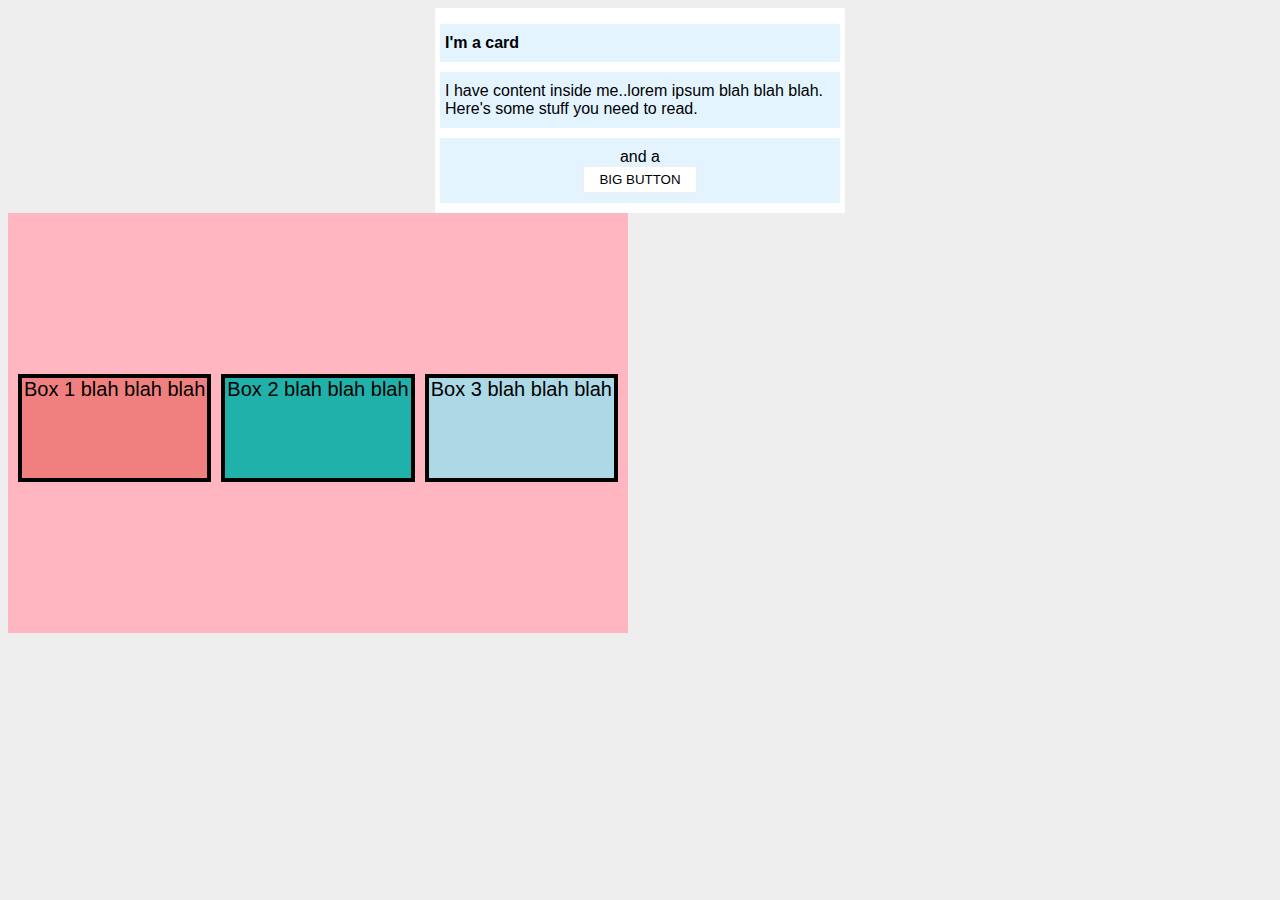
<file: foundations/block-and-inline/02-margin-and-padding-2/index.html>
<!DOCTYPE html>
<html lang="en">
  <head>
    <meta charset="UTF-8">
    <meta http-equiv="X-UA-Compatible" content="IE=edge">
    <meta name="viewport" content="width=device-width, initial-scale=1.0">
    <title>Margin and Padding exercise 2</title>
    <link rel="stylesheet" href="style.css">
  </head>
  <body>
    <div class="card">
      <h1 class="title">I'm a card</h1>
      <div class="content">I have content inside me..lorem ipsum blah blah blah. Here's some stuff you need to read.</div>
      <div class="button-container">and a <button>BIG BUTTON</button></div>
    </div>
    <div class="flex-container">  
      <div class="box1">Box 1 blah blah blah</div>
      <div class="box2">Box 2 blah blah blah</div>
      <div class="box3">Box 3 blah blah blah</div>
    </div>
  </body>
</html>
</file>
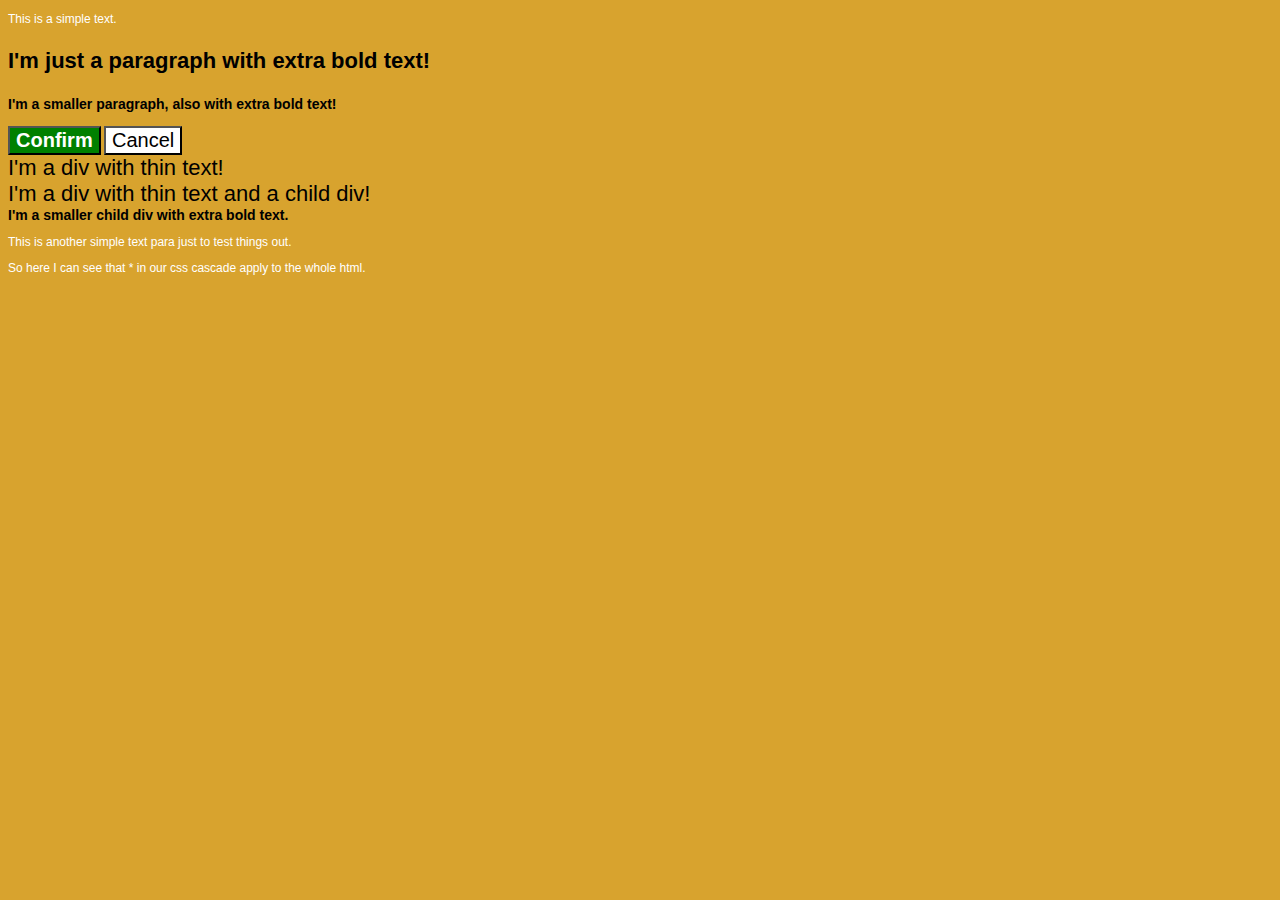
<file: foundations/cascade/01-cascade-fix/index.html>
<!DOCTYPE html>
<html lang="en">
  <head>
    <meta charset="UTF-8">
    <meta http-equiv="X-UA-Compatible" content="IE=edge">
    <meta name="viewport" content="width=device-width, initial-scale=1.0">
    <title>Fix the Cascade</title>
    <link rel="stylesheet" href="style.css">
  </head>
  <body>
    <p> This is a simple text.</p>

    <p class="para">I'm just a paragraph with extra bold text!</p>
    <p class="para small-para">I'm a smaller paragraph, also with extra bold text!</p>

    <button id="confirm-button" class="button confirm">Confirm</button>
    <button id="cancel-button" class="button cancel">Cancel</button>

    <div class="text">I'm a div with thin text!</div>
    <div class="text">I'm a div with thin text and a child div!
      <div class="text child">I'm a smaller child div with extra bold text.</div>
    </div>

    <p> This is another simple text para just to test things out.</p>
    <p> So here I can see that * in our css cascade apply to the whole html.</p>
  </body>
</html>
</file>
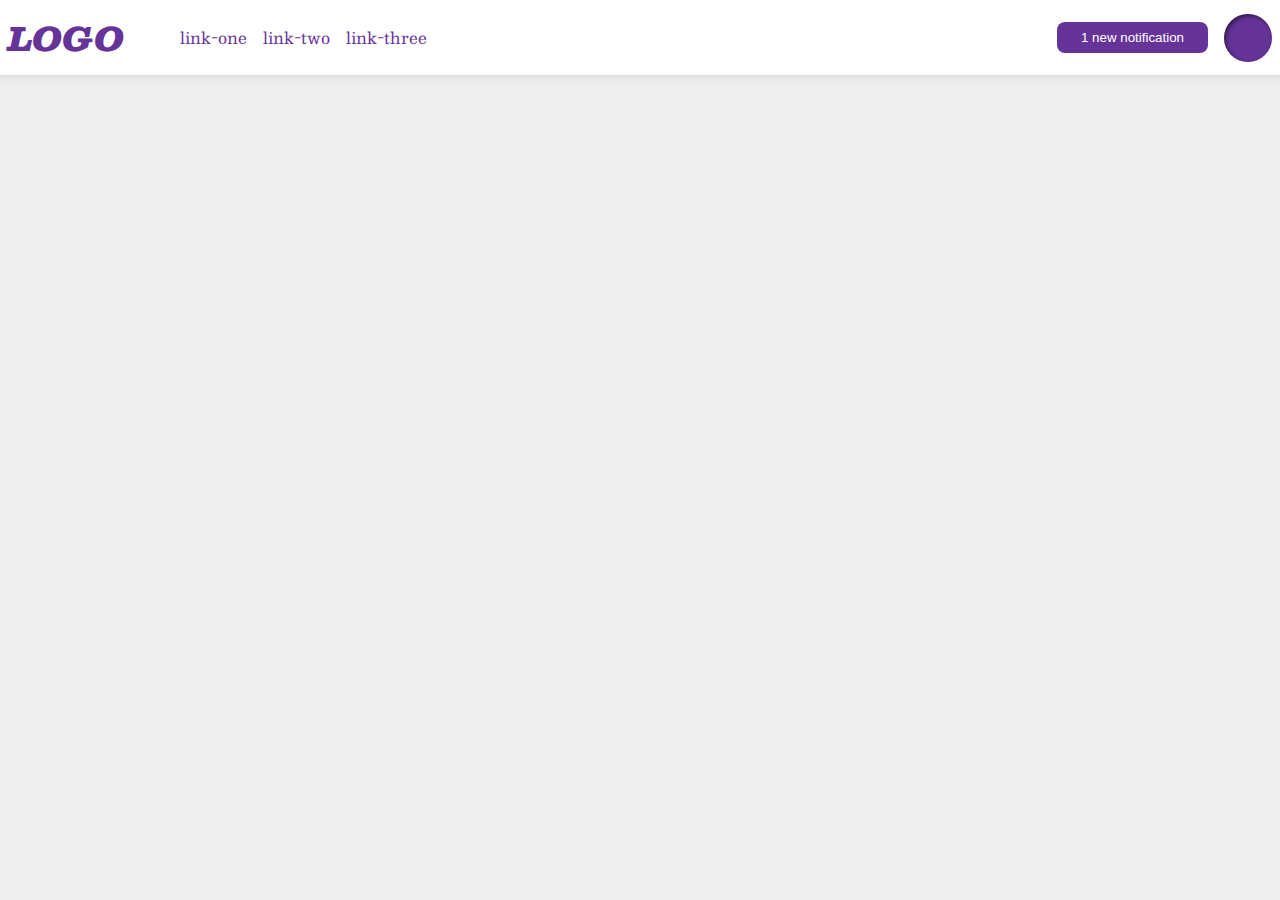
<file: foundations/flex/03-flex-header-2/index.html>
<!DOCTYPE html>
<html lang="en">
  <head>
    <meta charset="UTF-8">
    <meta http-equiv="X-UA-Compatible" content="IE=edge">
    <meta name="viewport" content="width=device-width, initial-scale=1.0">
    <title>Flex Header 2</title>
    <link rel="stylesheet" href="style.css">
  </head>
  <body>
    <div class="header">
     <div class="left">
      <div class="logo">
        LOGO </div>
      <ul class="links">
        <li><a href="https://google.com">link-one</a></li>
        <li><a href="https://google.com">link-two</a></li>
        <li><a href="https://google.com">link-three</a></li>
      </ul>
     </div>
     <div class="right"> 
        <button class="notifications">
        1 new notification </button>
        <div class="profile-image"></div>
     </div>
    </div>
  </body>
</html>
</file>
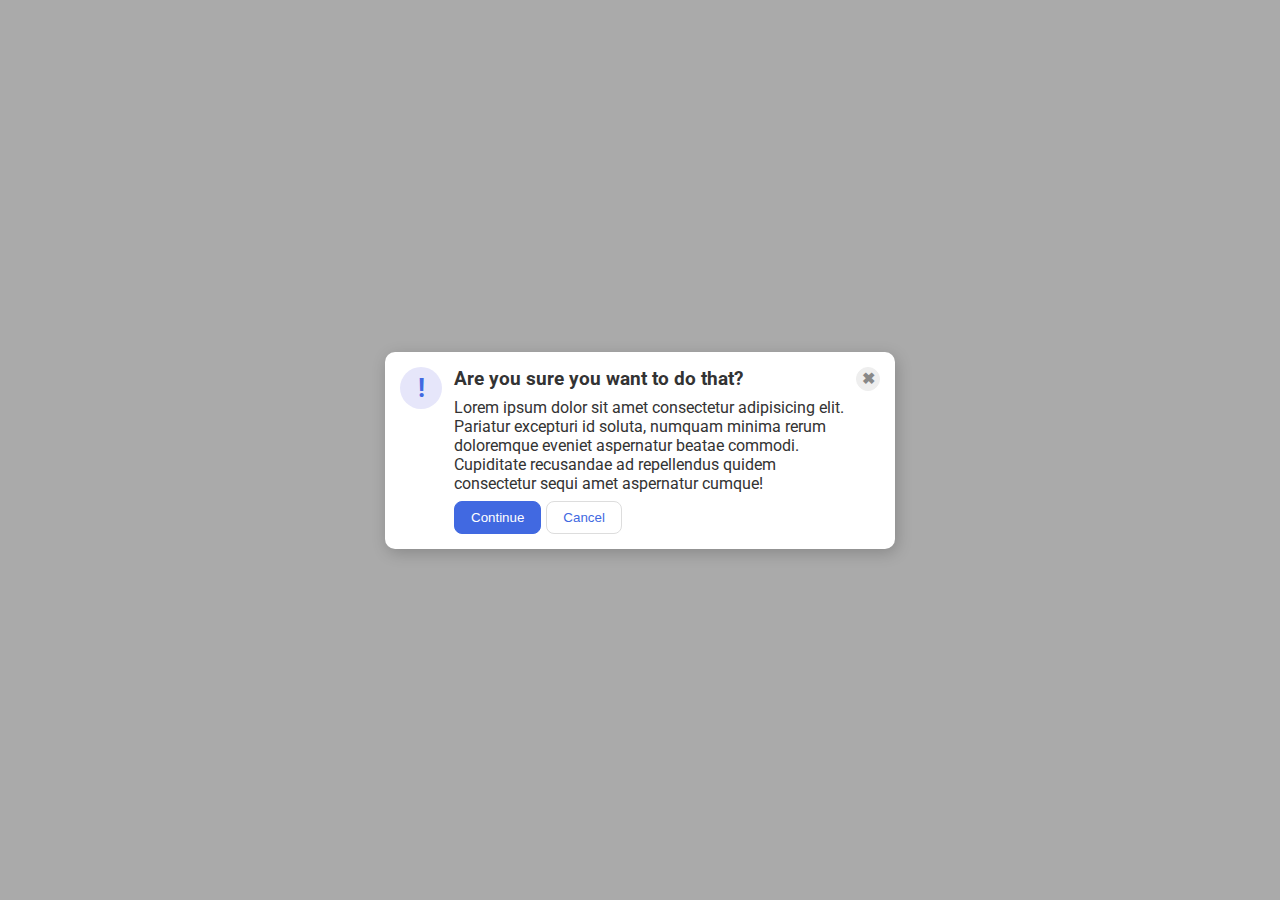
<file: foundations/flex/05-flex-modal/index.html>
<!DOCTYPE html>
<html lang="en">
  <head>
    <meta charset="UTF-8">
    <meta http-equiv="X-UA-Compatible" content="IE=edge">
    <meta name="viewport" content="width=device-width, initial-scale=1.0">
    <link rel="stylesheet" href="style.css">
    <title>Modal</title>
  </head>
  <body>
    <div class="modal">
      <div class="icon">!</div>
        <div class="container"> 
          <div class="header">Are you sure you want to do that?</div>
          <div class="text">Lorem ipsum dolor sit amet consectetur adipisicing elit. Pariatur excepturi id soluta, numquam minima rerum doloremque eveniet aspernatur beatae commodi. Cupiditate recusandae ad repellendus quidem consectetur sequi amet aspernatur cumque!</div>
          <div class="buttons"> 
            <button class="continue">Continue</button>
            <button class="cancel">Cancel</button>
          </div>
        </div>
      <button class="close-button">✖</button>
    </div>
  </body>
</html>
</file>
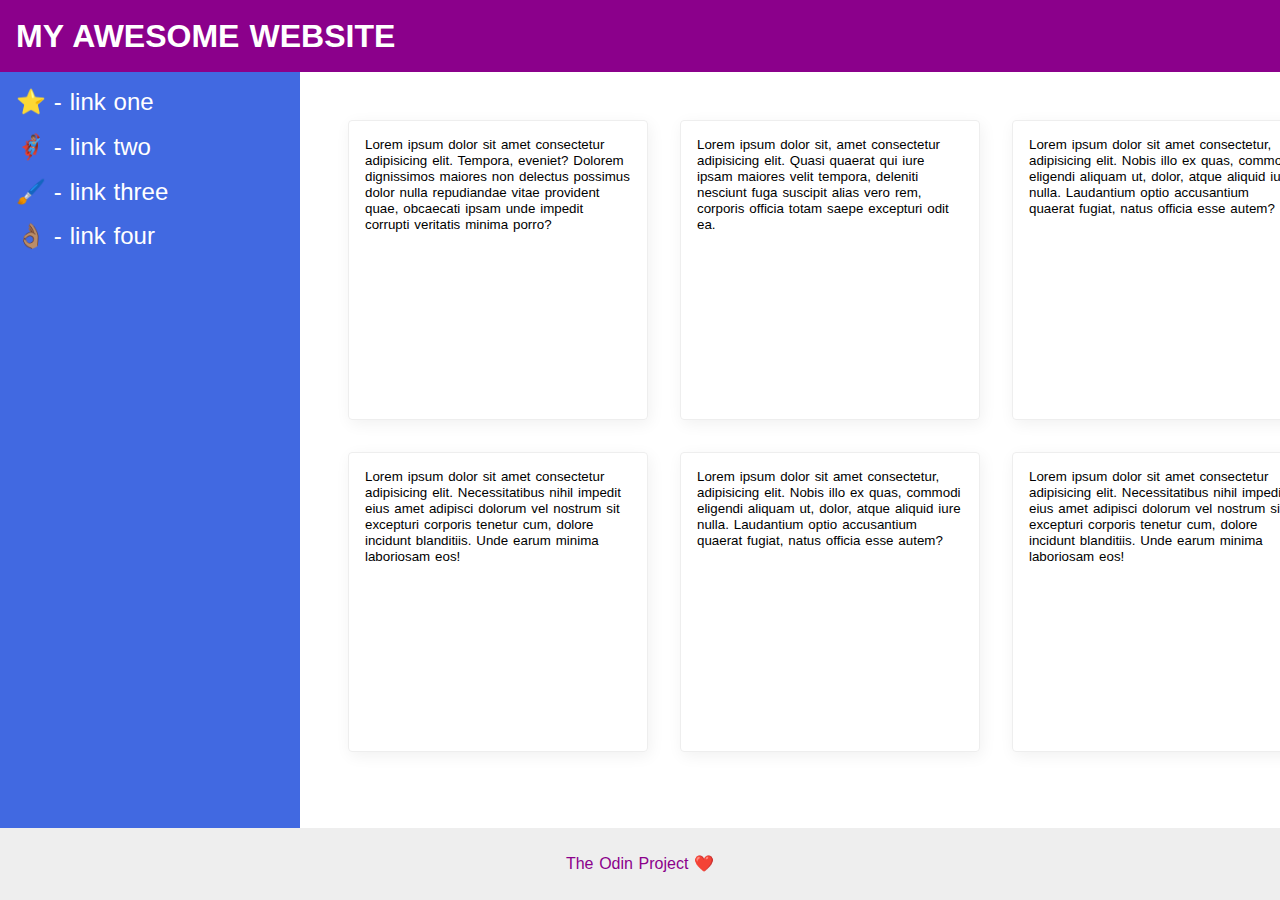
<file: foundations/flex/07-flex-layout-2/index.html>
<!DOCTYPE html>
<html lang="en">
  <head>
    <meta charset="UTF-8">
    <meta http-equiv="X-UA-Compatible" content="IE=edge">
    <meta name="viewport" content="width=device-width, initial-scale=1.0">
    <title>The Holy Grail</title>
    <link rel="stylesheet" href="style.css">
  </head>
  <body>
    <div class="header">
      <h1>MY AWESOME WEBSITE</h1>
    </div>
    <section> 
      <div class="sidebar">
        <ul>
          <li><a href="#">⭐ - link one</a></li>
          <li><a href="#">🦸🏽‍♂️ - link two</a></li>
          <li><a href="#">🖌️ - link three</a></li>
          <li><a href="#">👌🏽 - link four</a></li>
        </ul>
      </div>
        <div class="container"> 
          <div class="card">Lorem ipsum dolor sit amet consectetur adipisicing elit. Tempora, eveniet? Dolorem dignissimos maiores non delectus possimus dolor nulla repudiandae vitae provident quae, obcaecati ipsam unde impedit corrupti veritatis minima porro?</div>
          <div class="card">Lorem ipsum dolor sit, amet consectetur adipisicing elit. Quasi quaerat qui iure ipsam maiores velit tempora, deleniti nesciunt fuga suscipit alias vero rem, corporis officia totam saepe excepturi odit ea.</div>
          <div class="card">Lorem ipsum dolor sit amet consectetur, adipisicing elit. Nobis illo ex quas, commodi eligendi aliquam ut, dolor, atque aliquid iure nulla. Laudantium optio accusantium quaerat fugiat, natus officia esse autem?</div>
          <div class="card">Lorem ipsum dolor sit amet consectetur adipisicing elit. Necessitatibus nihil impedit eius amet adipisci dolorum vel nostrum sit excepturi corporis tenetur cum, dolore incidunt blanditiis. Unde earum minima laboriosam eos!</div>
          <div class="card">Lorem ipsum dolor sit amet consectetur, adipisicing elit. Nobis illo ex quas, commodi eligendi aliquam ut, dolor, atque aliquid iure nulla. Laudantium optio accusantium quaerat fugiat, natus officia esse autem?</div>
          <div class="card">Lorem ipsum dolor sit amet consectetur adipisicing elit. Necessitatibus nihil impedit eius amet adipisci dolorum vel nostrum sit excepturi corporis tenetur cum, dolore incidunt blanditiis. Unde earum minima laboriosam eos!</div>
        </div>
    </section>
    <div class="footer">
      The Odin Project ❤️
    </div>
  </body>
</html>
</file>
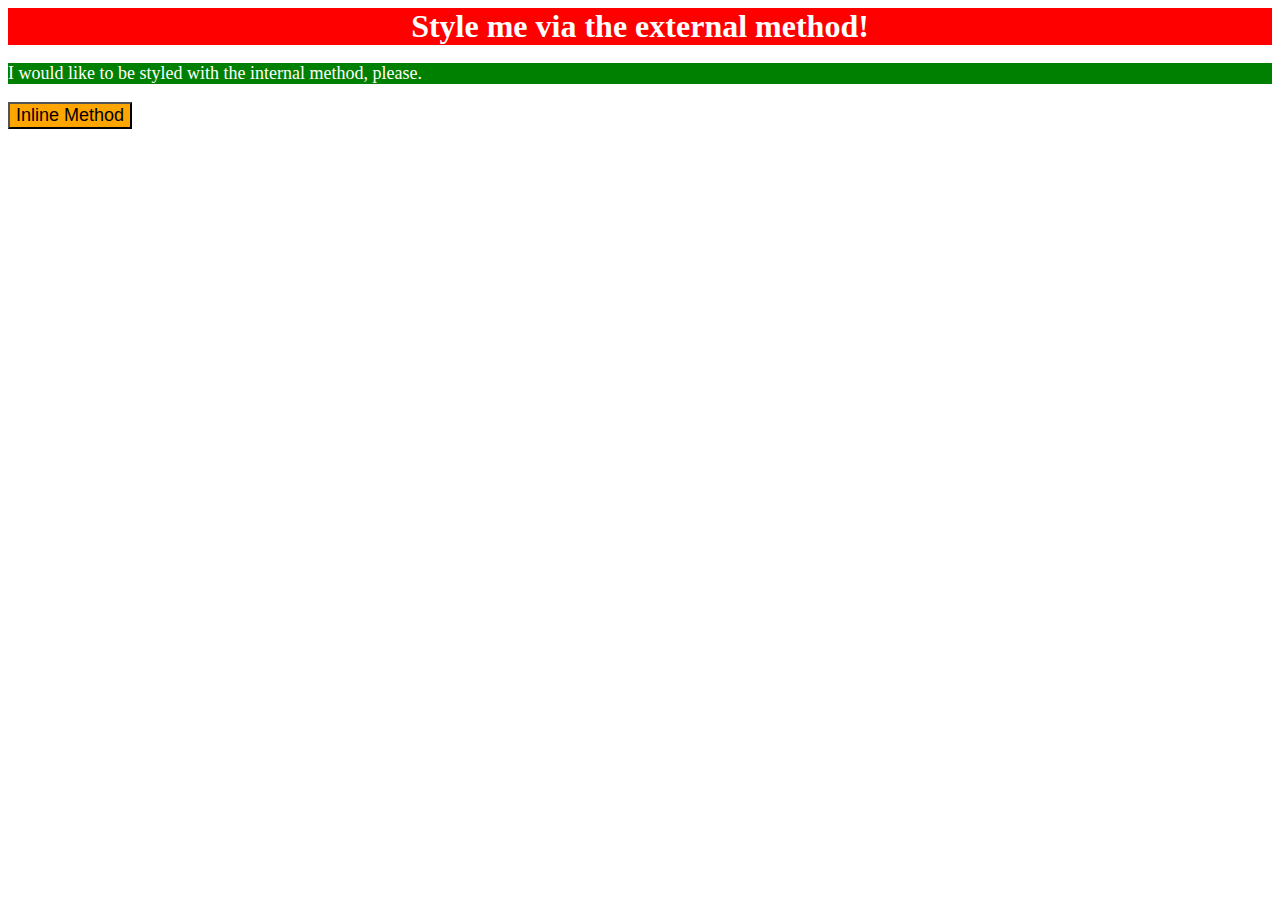
<file: foundations/intro-to-css/01-css-methods/index.html>
<!DOCTYPE html>
<html lang="en">
  <head>
    <meta charset="UTF-8">
    <meta http-equiv="X-UA-Compatible" content="IE=edge">
    <meta name="viewport" content="width=device-width, initial-scale=1.0">

    <link rel="stylesheet" href="styles.css">

    <style>
      p {
        color: white;
        background-color: green;
        font-size: 18px;
      }
    </style>

    <title>Methods for Adding CSS</title>
  </head>
  <body>
    <div>Style me via the external method!</div>
    <p>I would like to be styled with the internal method, please.</p>
    <button style="background-color: orange; font-size: 18px;">Inline Method </button>
  </body>
</html>
</file>
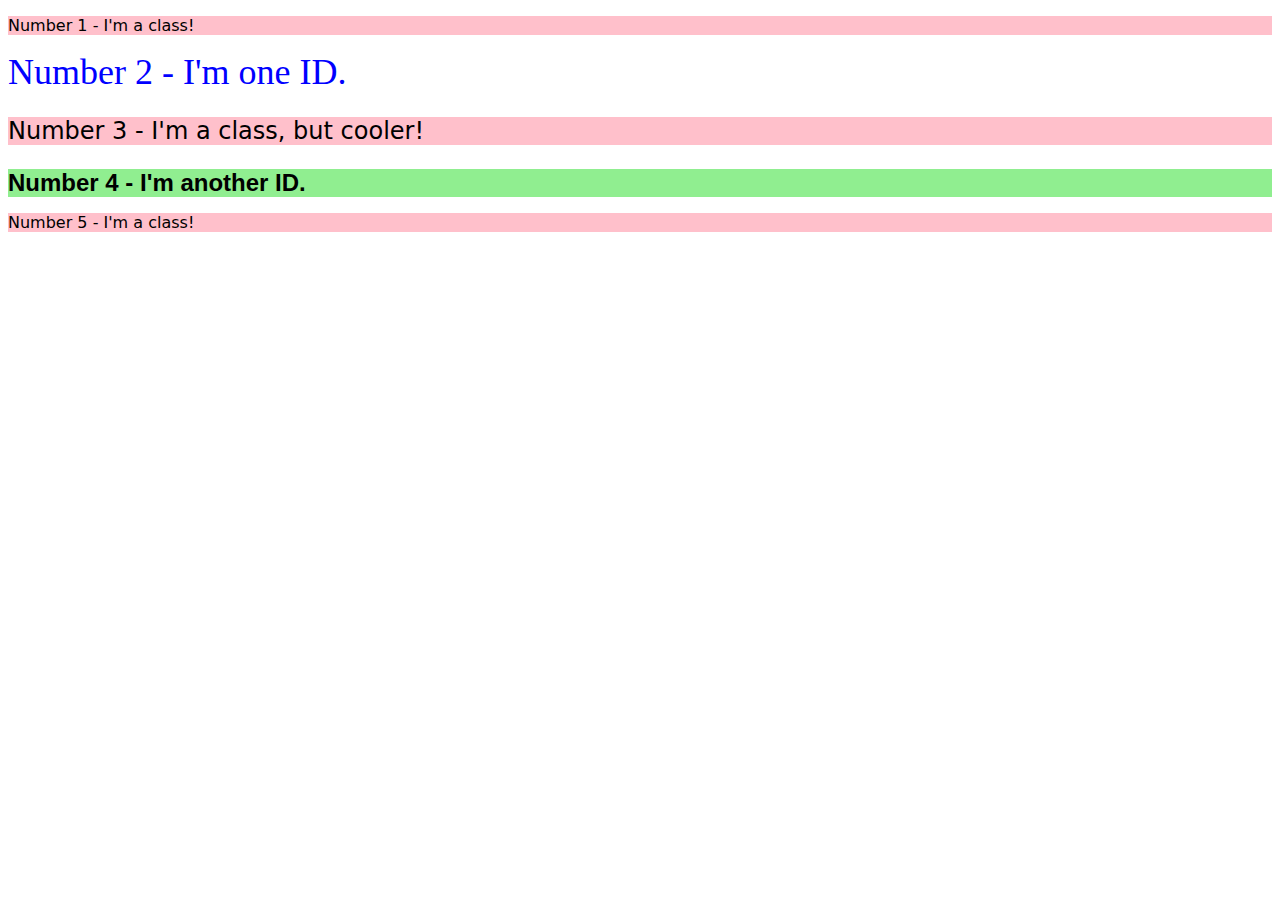
<file: foundations/intro-to-css/02-class-id-selectors/index.html>
<!DOCTYPE html>
<html lang="en">
  <head>
    <meta charset="UTF-8">
    <meta http-equiv="X-UA-Compatible" content="IE=edge">
    <meta name="viewport" content="width=device-width, initial-scale=1.0">
    <title>Class and ID Selectors</title>
    <link rel="stylesheet" href="style.css">
  </head>
  <body>
    <p>Number 1 - I'm a class!</p>
    <div id="title">Number 2 - I'm one ID.</div>
    <p class="alert-text">Number 3 - I'm a class, but cooler!</p>
    <div id="subtitle">Number 4 - I'm another ID.</div>
    <p>Number 5 - I'm a class!</p>
  </body>
</html>
</file>
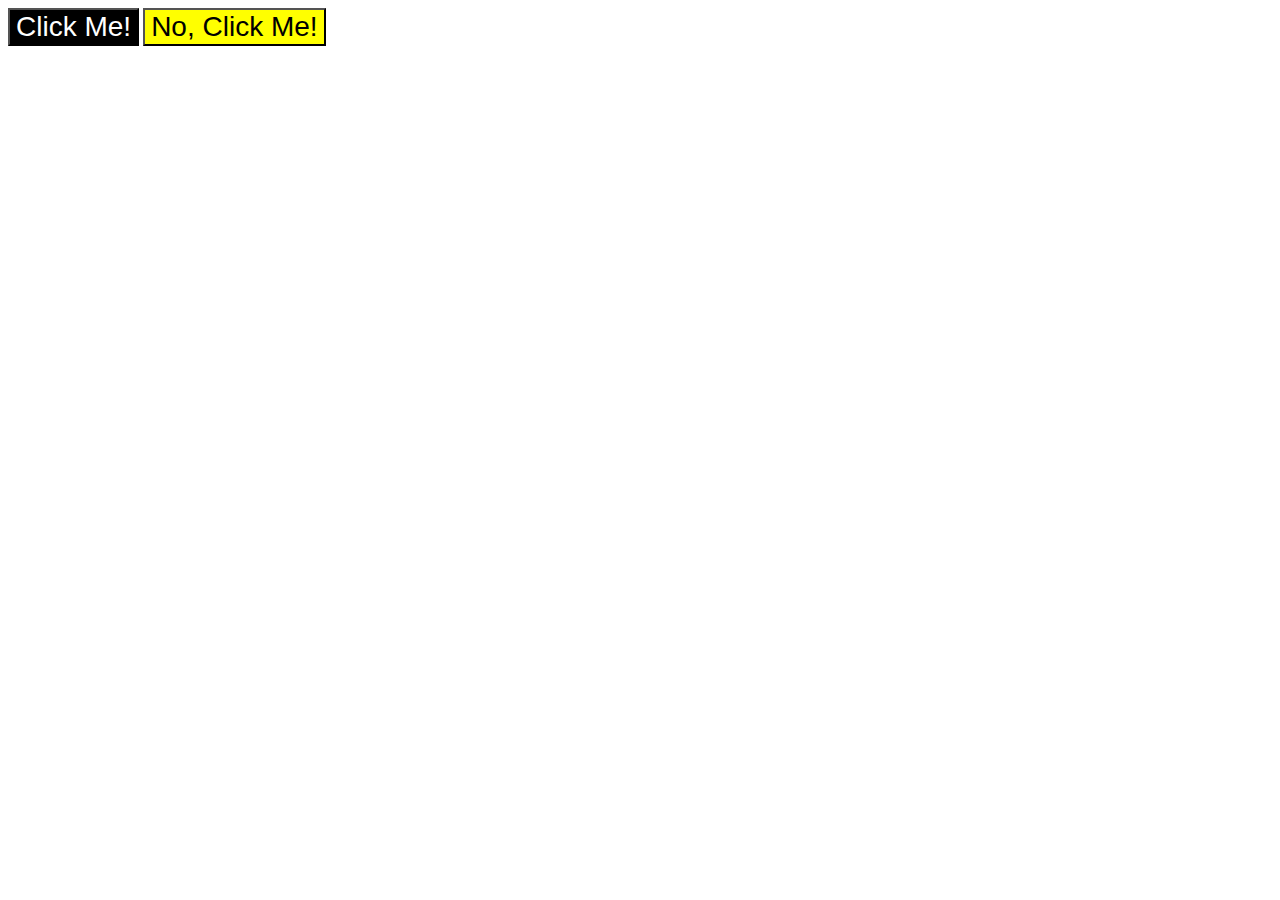
<file: foundations/intro-to-css/03-grouping-selectors/index.html>
<!DOCTYPE html>
<html lang="en">
  <head>
    <meta charset="UTF-8">
    <meta http-equiv="X-UA-Compatible" content="IE=edge">
    <meta name="viewport" content="width=device-width, initial-scale=1.0">
    <title>Grouping Selectors</title>
    <link rel="stylesheet" href="style.css">
  </head>
  <body>
    <button class="first">Click Me!</button>
    <button class="second">No, Click Me!</button>
  </body>
</html>
</file>
<file: foundations/block-and-inline/02-margin-and-padding-2/style.css>
body {
  background: #eee;
  font-family: sans-serif;
}

.card {
  width: 400px;
  background: #fff;
  padding: 5px;
  margin: auto;
}

.title {
  background: #e3f4ff;
  padding-block: 10px;
  padding-inline: 5px;
  font-size: 16px;
}

.content {
  background: #e3f4ff;
  padding-block: 10px;
  padding-inline: 5px;

  font-size: 16px;
  margin-bottom: 10px;
}

.button-container {
  background: #e3f4ff;
  padding: 10px;
  font-size: 16px;
  text-align: center;
  margin-bottom: 5px;
}

button {
  background: white;
  border: 1px solid #eee;
  display: block;
  padding-block: 5px;
  padding-inline: 15px;
  margin: 0 auto;
}

/* New styles for flex container and boxes */
.flex-container {
  display: flex;
  background-color: lightpink;
  justify-content: center; /* Center boxes horizontally within the container */
  align-items: center; /* Center boxes vertically within the container */
  gap: 10px; /* Optional: add space between boxes */
  height: 400px;
  width: 600px; 
  padding: 10px;
}

.flex-container div {
  font-size: 20px;
  text-align: center;
  border: 4px solid black;
  width: 250px;
  height: 100px;
  margin-top: 10px;
  flex: 1, 1, auto;/* Allow boxes to grow and shrink equally, based on width/height prop */
}

.flex-container .box1 {
  background-color: lightcoral;
 

}

.flex-container .box2 {
  background-color: lightseagreen;
  
  
}

.flex-container .box3 {
  background-color: lightblue;
 
  
}
</file>
<file: foundations/cascade/01-cascade-fix/style.css>
body {
  font-family: Arial, Helvetica, sans-serif; /* This rule will be overridden by the * selector below */
}
* {
  background-color: rgb(216, 163, 46) ;
  color: rgb(255, 255, 255);
  font-family: Verdana, Tahoma, sans-serif; /* Font family applied to whole page cause inherit */
  font-weight: 400;
  font-size: 12px ;
}
/* This * selector will apply those rules to the whole html page IF there's no other rules; which there are below*/

.para,
.button,
.text,
.child {
  font-family: Arial, Helvetica, sans-serif; /* Overriding the font family from the * selector */
}

.para,
.small-para {
  color: hsl(0, 0%, 0%);
  font-weight: 800;
}

.para {
  font-size: 22px;
}

.small-para {
  font-size: 14px;
}


.button {
  background-color: rgb(255, 255, 255);
  color: rgb(0, 0, 0);
  font-size: 20px;
  }

#confirm-button {
  background: green;
  color: white;
  font-weight: bold;
} 


.text {
  color: rgb(0, 0, 0);
  font-size: 22px;
  font-weight: 100;
}

.child {
  color: rgb(0, 0, 0);
  font-weight: 800;
  font-size: 14px;
}
</file>
<file: foundations/flex/03-flex-header-2/style.css>
/* this is some magical font-importing.  
you'll learn about it later. */
@import url('https://fonts.googleapis.com/css2?family=Besley:ital,wght@0,400;1,900&display=swap');

body {
  margin: 0;
  background: #eee;
  font-family: Besley, serif;
}

.header {
  background: white;
  border-bottom: 1px solid #ddd;
  box-shadow: 0 0 8px rgba(0,0,0,.1);
  display: flex;
  justify-content: space-between;
  padding: 8px;
}

.right,
.left {
  display: flex;
  gap: 16px;
  align-items: center;
}

.profile-image {
  background: rebeccapurple;
  box-shadow: inset 2px 2px 4px rgba(0,0,0,.5);
  border-radius: 50%;
  width: 48px;
  height: 48px;
}

.logo {
  color: rebeccapurple;
  font-size: 32px;
  font-weight: 900;
  font-style: italic;
}

button {
  border: none;
  border-radius: 8px;
  background: rebeccapurple;
  color: white;
  padding: 8px 24px;
}

a {
  /* this removes the line under our links */
  text-decoration: none;
  color: rebeccapurple;
}

ul {
  list-style-type: none;
  display: flex;
  gap: 16px;

}
</file>
<file: foundations/flex/05-flex-modal/style.css>
@import url('https://fonts.googleapis.com/css2?family=Roboto:wght@400;700&display=swap');

html, body {
  height: 100%;
}

body {
  font-family: 'Roboto', sans-serif;
  margin: 0;
  background: #aaa;
  color: #333;
  /* I'll give you this one for free lol */
  display: flex;
  align-items: center;
  justify-content: center;
}

.modal {
  background: white;
  width: 480px;
  border-radius: 10px;
  box-shadow: 2px 4px 16px rgba(0,0,0,.2);
  display: flex;
  flex-direction: row;
  padding: 15px;
}

.container {
  display: flex;
  flex-flow: row wrap;
  align-items: center;
  gap: 8px;
  margin-left: 12px;
  margin-right: 0px;
}

.header {
  font-weight: 700;
  font-size: larger;
}

.icon {
  color: royalblue;
  font-size: 26px;
  font-weight: 700;
  background: lavender;
  width: 42px;
  height: 42px;
  border-radius: 50%;
  flex-shrink: 0;
  display: flex;
  align-items: center;
  justify-content: center;
  text-align: center;
  margin: 0;
  padding: 0;
  
}

.close-button {
  background: #eee;
  border-radius: 50%;
  color: #888;
  font-weight: 700;
  font-size: 16px;
  height: 24px;
  width: 24px;
  border: 1px solid #eee;
  flex-shrink: 0;
  padding: 0;
  margin: 0;
}

button {
  cursor: pointer;
  padding: 8px 16px;
  border-radius: 8px;
}

.buttons {
  display: flex;
  gap: 5px;
}

button.continue {
  background: royalblue;
  border: 1px solid royalblue;
  color: white;
}

button.cancel {
  background: white;
  border: 1px solid #ddd;
  color: royalblue;
}
</file>
<file: foundations/flex/07-flex-layout-2/style.css>
*,
*::before,
*::after {
    box-sizing: border-box;
}

* {
    margin: 0;
    padding: 0;
    line-height: 1.2;
    word-spacing: 1.2px;
}

body {
  font-family: -apple-system, 'BlinkMacSystemFont', 'Segoe UI', 'Roboto', 'Oxygen', 'Ubuntu', 'Cantarell', 'Open Sans', 'Helvetica Neue', sans-serif;
  margin: 0;
  min-height: 100vh;
  display: flex;
  flex-flow: column nowrap;
}

.header {
  height: 72px;
  background: darkmagenta;
  color: white;
  display: flex;
  align-items: center;
  padding: 0 16px;
}

h1 {
  font-weight: 900;
  font-size: 32px;
  text-align: center;
}

.footer {
  height: 72px;
  background: #eee;
  color: darkmagenta;
  display: flex;
  justify-content: center;
  align-items: center;
}

section {
  display: flex;
  flex: 1;
}

.sidebar {
  width: 300px;
  background: royalblue;
  box-sizing: border-box;
  display: flex;
  flex-shrink: 0;
  padding: 16px;
}

ul {
  list-style-type: none;
}

li {
  margin-bottom: 16px;
}

a {
  text-decoration: none;
  color: white;
  font-weight: 400;
  font-size: 24px;
}

.container {
  display: grid;
  grid-template-rows: repeat(2, 300px);
  grid-template-columns: repeat(3, 300px);
  grid-gap: 2em;
  padding: 48px;
  /* I went for Grid instead but then no flex-wrap*/
}

.card {
  border: 1px solid #eee;
  box-shadow: 2px 4px 16px rgba(0,0,0,.06);
  border-radius: 4px;
  font-size: smaller;
  padding: 16px;
}
</file>
<file: foundations/intro-to-css/01-css-methods/styles.css>
div {
        color: white;
        background-color: red;
        font-size: 32px;
        text-align: center;
        font-weight: bold;
      }
</file>
<file: foundations/intro-to-css/02-class-id-selectors/style.css>
/* Add CSS Styling */

p {
    background-color: rgb(255, 192, 203);
    font-size: 16px;
    font-family:'dejaVu sans', verdana, sans-serif;
    color: #000000;
   
}

.alert-text {
    font-size: 24px;

}

#title {
    font-size: 36px;
    font-family: 'Times New Roman', Times, serif;
    color: 	#0000ff;

}

#subtitle {
    background-color: rgb(144, 238, 144) ;
    font-size: 24px;
    font-family: 'Arial Black', Gadget, sans-serif;
    font-weight: bold;


}
</file>
<file: foundations/intro-to-css/03-grouping-selectors/style.css>
/* Add CSS Styling */

.first, 
.second {
  font-size: 28px;
  font-family: Helvetica, "Times New Roman", sans-serif;
  
}

.first {
  background-color: black;
  color: white;
}

.second {
  background-color: yellow;
}
</file>
